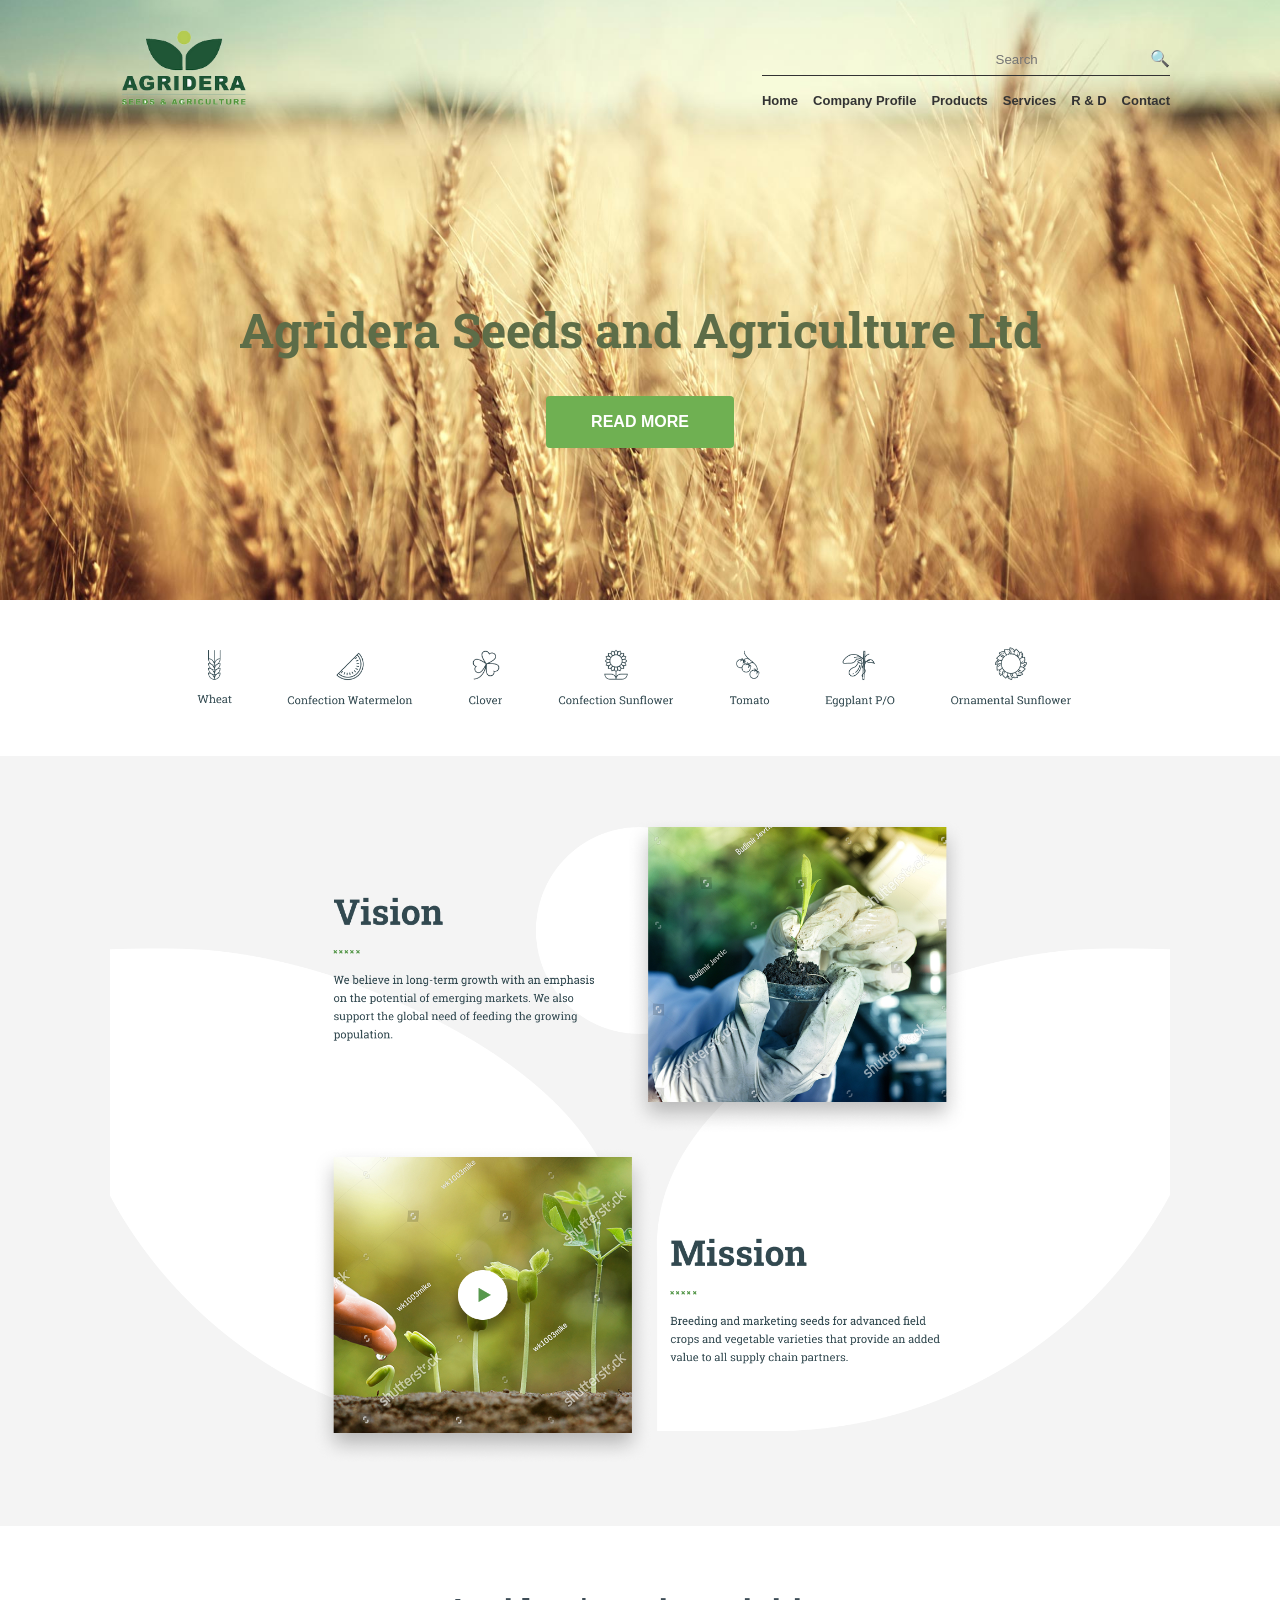
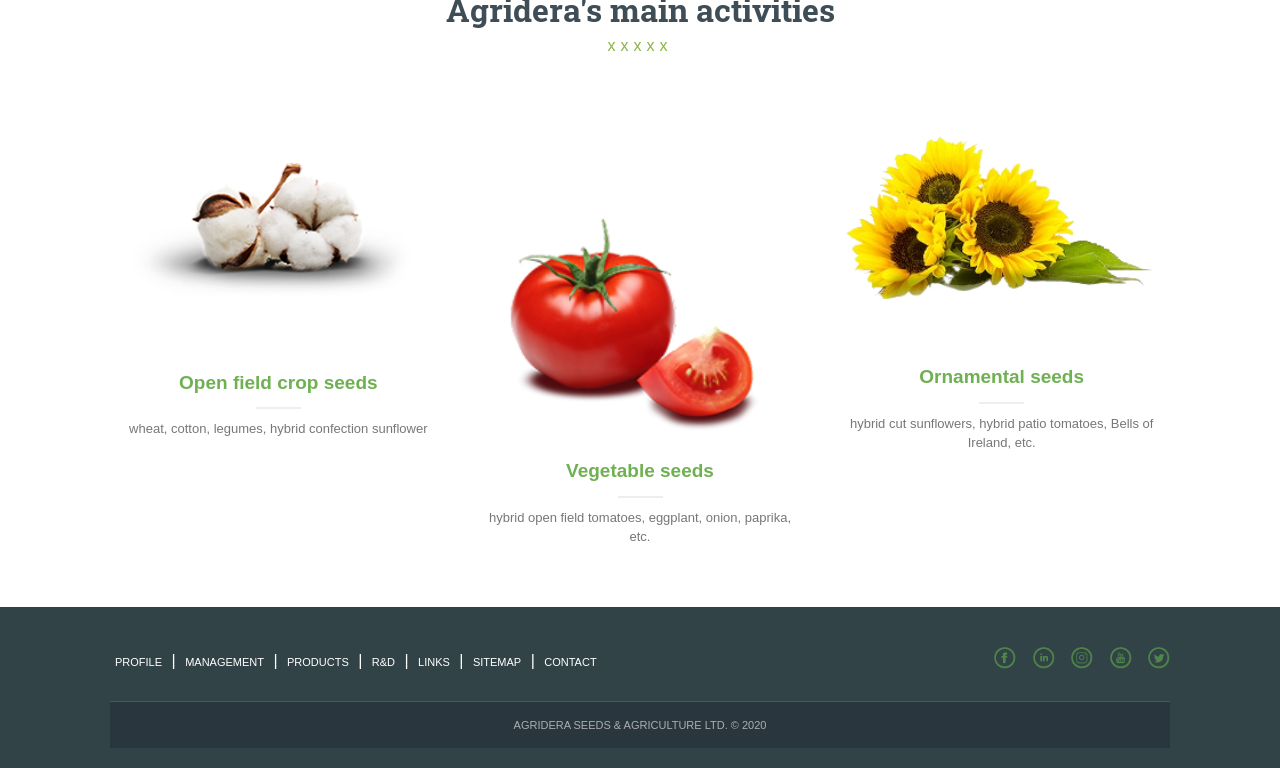
<file: index.html>
<!DOCTYPE html>
<html lang="uk">
<head>
    <meta charset="UTF-8">
    <meta name="viewport" content="width=320, initial-scale=1.0"/> 
    <title>Agridera Seeds & Agriculture Ltd</title>
    <link href="https://fonts.googleapis.com/css2?family=Roboto+Slab:wght@400;700&display=swap" rel="stylesheet">
    <link rel="stylesheet" href="style.css">
    <link rel="stylesheet" href="responsive.css"> 
</head>
<body>

    <section class="hero-section">
        <header class="site-header">
            <div class="container header-flex">
                <div class="logo">
                    <img src="Logo@2x.png" alt="Agridera Logo">
                </div>
                <div class="header-right">
                    <div class="search-box">
                        <input type="text" placeholder="Search">
                        <span class="search-icon">🔍</span>
                    </div>
                    <input type="checkbox" id="menu-toggle" style="display: none;">

    <label for="menu-toggle" class="mobile-menu-btn">
        <span></span>
        <span></span>
        <span></span>
    </label>
                    <nav class="main-nav">
                        <ul>
                            <li><a href="#">Home</a></li>
                            <li><a href="#">Company Profile</a></li>
                            <li><a href="tomato_all.html">Products</a></li>
                            <li><a href="#">Services</a></li>
                            <li><a href="#">R & D</a></li>
                            <li><a href="contact.html">Contact</a></li>
                        </ul>
                    </nav>
                </div>
            </div>
        </header>

        <div class="hero-content">
            <h1>Agridera Seeds and Agriculture Ltd</h1>
            <a href="#" class="btn-read-more">READ MORE</a>
        </div>
    </section>

    <section class="products-strip">
        <div class="container">
            <img src="Products.png" alt="Product Icons" class="full-img">
        </div>
    </section>

    <section class="mission-section">
        <div class="container">
            <img src="Vision Mission.png" alt="Vision & Mission" class="full-img">
        </div>
    </section>

    <section class="activities">
        <div class="container">
            <h2 class="section-title">Agridera's main activities</h2>
            <div class="dots">xxxxx</div>
            
            <div class="activity-grid">
                <div class="card">
                    <img src="image4.png" alt="Seeds" class="activity-img">
                    <h3>Open field crop seeds</h3>
                    <div class="card-line"></div>
                    <p>wheat, cotton, legumes, hybrid confection sunflower</p>
                </div>
                <div class="card">
                    <img src="image5.png" alt="Vegetables" class="activity-img">
                    <h3>Vegetable seeds</h3>
                    <div class="card-line"></div>
                    <p>hybrid open field tomatoes, eggplant, onion, paprika, etc.</p>
                </div>
                <div class="card">
                    <img src="image6.png" alt="Ornamental" class="activity-img">
                    <h3>Ornamental seeds</h3>
                    <div class="card-line"></div>
                    <p>hybrid cut sunflowers, hybrid patio tomatoes, Bells of Ireland, etc.</p>
                </div>
            </div>
        </div>
    </section>

    <footer class="main-footer">
        <div class="container">
            <div class="footer-top">
                <nav class="footer-nav">
                    <a href="#">PROFILE</a> | <a href="#">MANAGEMENT</a> | <a href="#">PRODUCTS</a> | 
                    <a href="#">R&D</a> | <a href="#">LINKS</a> | <a href="#">SITEMAP</a> | <a href="#">CONTACT</a>
                </nav>
                <div class="socials">
                    <img src="Ico_fb.png" alt="FB">
                    <img src="Ico_in.png" alt="LI">
                    <img src="Ico_inst.png" alt="IG">
                    <img src="Ico_tube.png" alt="YT">
                    <img src="Ico_tw.png" alt="TW">
                </div>
            </div>
            <div class="footer-bottom">
                AGRIDERA SEEDS & AGRICULTURE LTD. © 2020
            </div>
        </div>
    </footer>

</body>
</html>
</file>
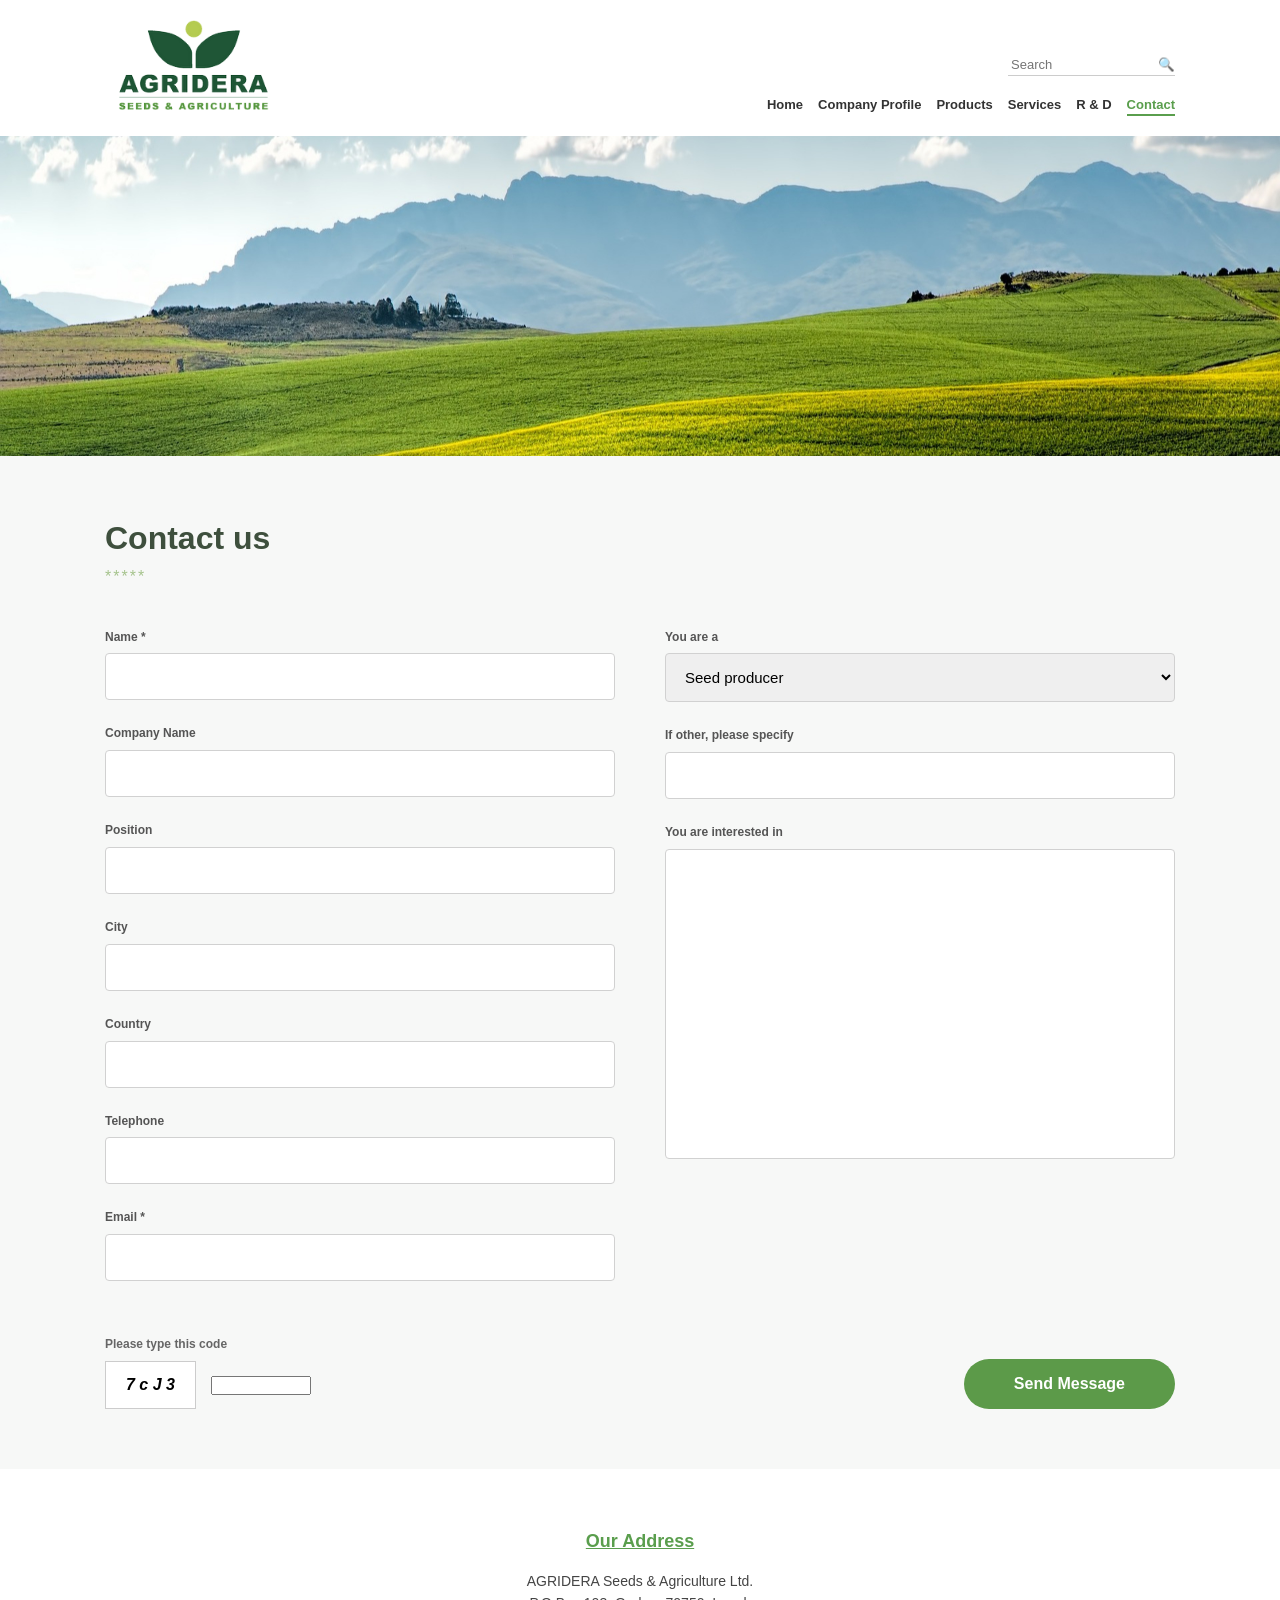
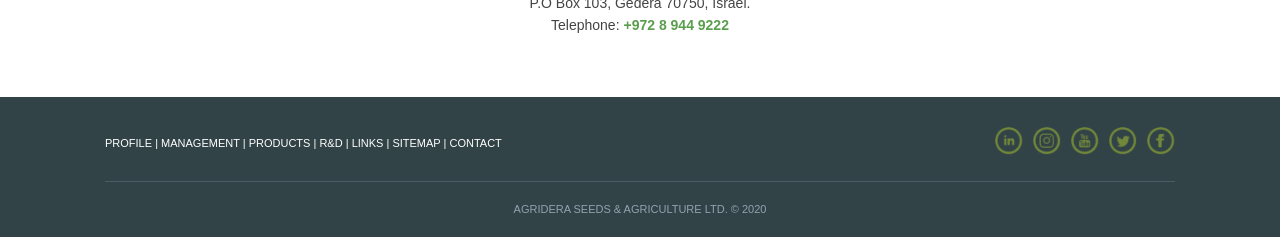
<file: contact.html>
<!DOCTYPE html>
<html lang="uk">
<head>
    <meta charset="UTF-8">
    <meta name="viewport" content="width=device-width, initial-scale=1.0">
    <title>AGRIDERA - Contact Us</title>
    <link rel="stylesheet" href="contact-style.css">
    <link rel="stylesheet" href="responsive.css">
</head>
<body>

    <header class="header">
        <div class="container header__inner">
            <div class="logo">
                <img src="Logo@2x.png" alt="AGRIDERA Logo">
            </div>
            <div class="header__right">
                <div class="search-box">
                    <input type="text" placeholder="Search" class="search-input">
                    <button class="search-btn">🔍</button>
                </div>
                <input type="checkbox" id="menu-toggle" style="display: none;">

    <label for="menu-toggle" class="mobile-menu-btn">
        <span></span>
        <span></span>
        <span></span>
    </label>
                <nav class="nav">
                    <a href="index.html" class="nav-link">Home</a>
                    <a href="#" class="nav-link">Company Profile</a>
                    <a href="tomato_all.html" class="nav-link">Products</a>
                    <a href="#" class="nav-link">Services</a>
                    <a href="#" class="nav-link">R & D</a>
                    <a href="#" class="nav-link nav-link--active">Contact</a>
                </nav>
            </div>
        </div>
    </header>

    <section class="banner">
        <img src="image 7.jpg" alt="Field Banner" class="banner-img">
    </section>

    <main class="form-section">
        <div class="container">
            <h1 class="page-title">Contact us</h1>
            <div class="divider">*****</div>

            <form class="contact-form">
                <div class="form-grid">
                    <div class="form-col">
                        <div class="form-group"><label>Name *</label><input type="text" required></div>
                        <div class="form-group"><label>Company Name</label><input type="text"></div>
                        <div class="form-group"><label>Position</label><input type="text"></div>
                        <div class="form-group"><label>City</label><input type="text"></div>
                        <div class="form-group"><label>Country</label><input type="text"></div>
                        <div class="form-group"><label>Telephone</label><input type="tel"></div>
                        <div class="form-group"><label>Email *</label><input type="email" required></div>
                    </div>

                    <div class="form-col">
                        <div class="form-group">
    <label>You are a</label>
    <select>
        <option value="seed-producer">Seed producer</option>
        <option value="distributor">Distributor</option>
        <option value="farmer">Farmer / Grower</option>
        <option value="researcher">Researcher</option>
        <option value="other">Other</option>
    </select>
</div>
                        <div class="form-group"><label>If other, please specify</label><input type="text"></div>
                        <div class="form-group textarea-group">
                            <label>You are interested in</label>
                            <textarea></textarea>
                        </div>
                    </div>
                </div>

                <div class="form-bottom">
                    <div class="captcha-box">
                        <label class="captcha-label">Please type this code</label>
                        <div class="captcha-row">
                            <span class="captcha-img">7 c J 3</span>
                            <input type="text" class="captcha-input">
                        </div>
                    </div>
                    <button type="submit" class="send-btn">Send Message</button>
                </div>
            </form>
        </div>
    </main>

    <section class="address-section-white">
        <div class="container">
            <h3 class="addr-title">Our Address</h3>
            <div class="address-text">
                <p>AGRIDERA Seeds & Agriculture Ltd.</p>
                <p>P.O Box 103, Gedera 70750, Israel.</p>
                <p>Telephone: <span class="green-text">+972 8 944 9222</span></p>
            </div>
        </div>
    </section>

    <footer class="main-footer">
        <div class="container footer__inner">
            <div class="footer-top">
                <nav class="footer-links">
                    <a href="#">PROFILE</a> | <a href="#">MANAGEMENT</a> | <a href="#">PRODUCTS</a> | 
                    <a href="#">R&D</a> | <a href="#">LINKS</a> | <a href="#">SITEMAP</a> | <a href="#">CONTACT</a>
                </nav>
                <div class="social-icons">
                    <a href="#" class="social-link"><img src="Ico_in.png" alt="LinkedIn"></a>
                    <a href="#" class="social-link"><img src="Ico_inst.png" alt="Instagram"></a>
                    <a href="#" class="social-link"><img src="Ico_tube.png" alt="YouTube"></a>
                    <a href="#" class="social-link"><img src="Ico_tw.png" alt="Twitter"></a>
                    <a href="#" class="social-link"><img src="Ico_fb.png" alt="Facebook"></a>
                </div>
            </div>
            <div class="footer-copy">
                AGRIDERA SEEDS & AGRICULTURE LTD. © 2020
            </div>
        </div>
    </footer>

</body>
</html>
</file>
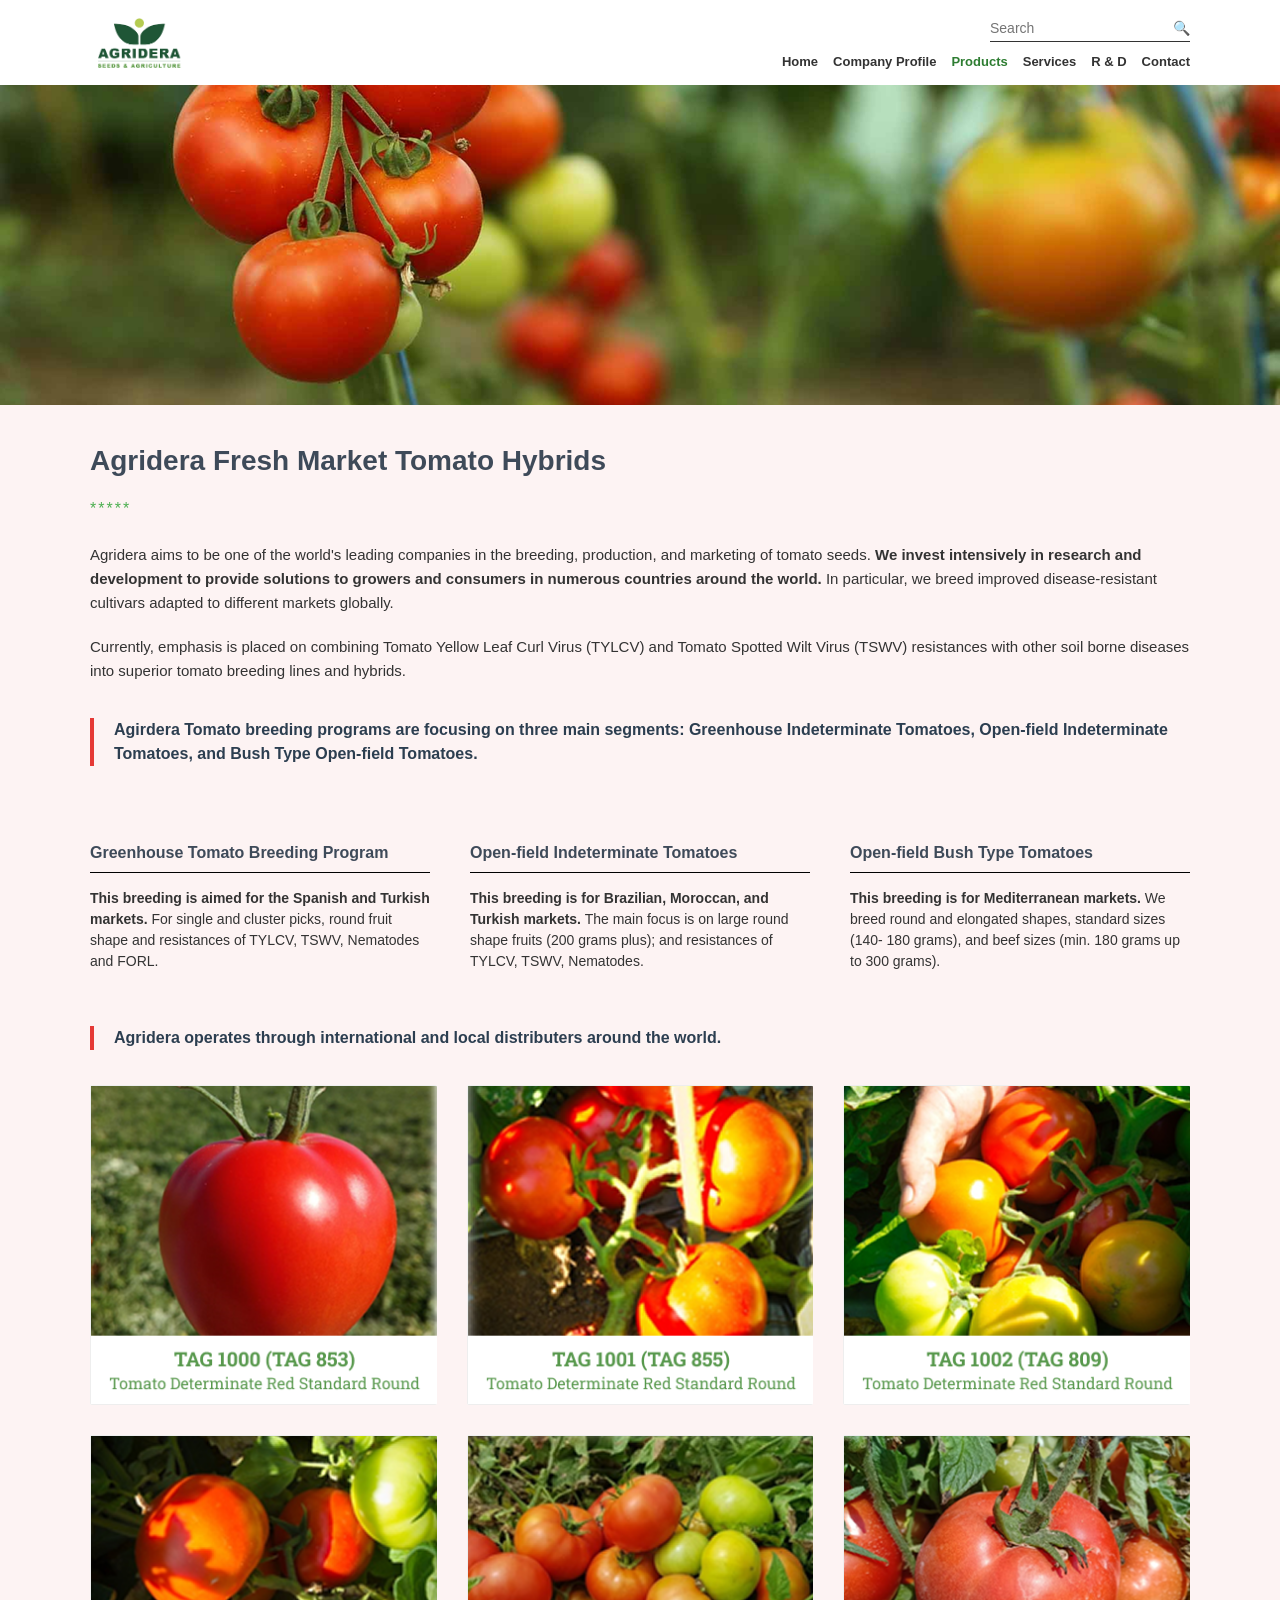
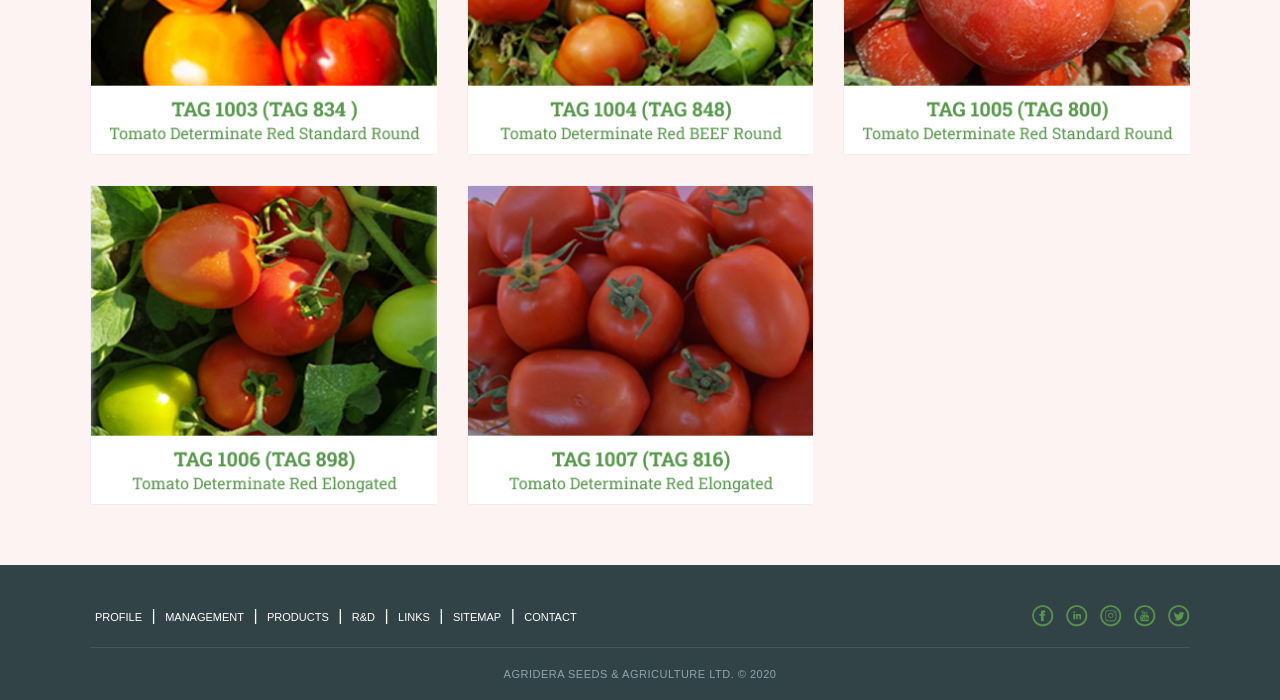
<file: tomato_all.html>
<!DOCTYPE html>
<html lang="uk">
<head>
    <meta charset="UTF-8">
    <meta name="viewport" content="width=320, initial-scale=1.0">
    <title>Agridera - Tomato All Hybrids</title>
    <link rel="stylesheet" href="main.css">
    <link rel="stylesheet" href="responsive.css">
</head>
<body>

    <header class="main-header">
        <div class="container header-flex">
            <img src="Logo@2x.png" alt="Agridera" class="logo-small">
            
            <div class="header-right">
                <div class="search-container">
                    <input type="text" placeholder="Search" class="search-input">
                    <span class="search-icon">🔍</span>
                </div>

                <input type="checkbox" id="menu-toggle" style="display: none;">
                <label for="menu-toggle" class="mobile-menu-btn">
                    <span></span>
                    <span></span>
                    <span></span>
                </label>

                <nav class="nav-menu-container">
                    <ul class="nav-menu">
                        <li><a href="index.html">Home</a></li>
                        <li><a href="#">Company Profile</a></li>
                        <li><a href="tomato_all.html" class="active">Products</a></li>
                        <li><a href="#">Services</a></li>
                        <li><a href="#">R & D</a></li>
                        <li><a href="contact.html">Contact</a></li>
                    </ul>
                </nav>
            </div>
        </div>
    </header>

    <div class="colored-wrapper">
        
        <div class="banner">
            <img src="image 7.png" alt="Tomato Banner">
        </div>

        <main class="container">
            <section class="content-intro">
                <h1>Agridera Fresh Market Tomato Hybrids</h1>
                <div class="stars">*****</div>
                
                <div class="description">
                    <p>Agridera aims to be one of the world's leading companies in the breeding, production, and marketing of tomato seeds. <b>We invest intensively in research and development to provide solutions to growers and consumers in numerous countries around the world.</b> In particular, we breed improved disease-resistant cultivars adapted to different markets globally.</p>
                    <p>Currently, emphasis is placed on combining Tomato Yellow Leaf Curl Virus (TYLCV) and Tomato Spotted Wilt Virus (TSWV) resistances with other soil borne diseases into superior tomato breeding lines and hybrids.</p>
                </div>
                
                <div class="red-sidebar-accent">
                    Agirdera Tomato breeding programs are focusing on three main segments: Greenhouse Indeterminate Tomatoes, Open-field Indeterminate Tomatoes, and Bush Type Open-field Tomatoes.
                </div>
            </section>

            <section class="breeding-programs">
                <div class="program-col">
                    <h3>Greenhouse Tomato Breeding Program</h3>
                    <p><b>This breeding is aimed for the Spanish and Turkish markets.</b> For single and cluster picks, round fruit shape and resistances of TYLCV, TSWV, Nematodes and FORL.</p>
                </div>
                <div class="program-col">
                    <h3>Open-field Indeterminate Tomatoes</h3>
                    <p><b>This breeding is for Brazilian, Moroccan, and Turkish markets.</b> The main focus is on large round shape fruits (200 grams plus); and resistances of TYLCV, TSWV, Nematodes.</p>
                </div>
                <div class="program-col">
                    <h3>Open-field Bush Type Tomatoes</h3>
                    <p><b>This breeding is for Mediterranean markets.</b> We breed round and elongated shapes, standard sizes (140- 180 grams), and beef sizes (min. 180 grams up to 300 grams).</p>
                </div>
            </section>

            <div class="red-sidebar-accent">
                Agridera operates through international and local distributers around the world.
            </div>

            <section class="hybrids-grid">
                <a href="Tomato_one.html" class="hybrid-item"><img src="Group 9.png" alt="TAG 1000"></a>
                <a href="Tomato_one.html" class="hybrid-item"><img src="Group 10.png" alt="TAG 1001"></a>
                <a href="Tomato_one.html" class="hybrid-item"><img src="Group 11.png" alt="TAG 1002"></a>
                <a href="Tomato_one.html" class="hybrid-item"><img src="Group 12.png" alt="TAG 1003"></a>
                <a href="Tomato_one.html" class="hybrid-item"><img src="Group 13.png" alt="TAG 1004"></a>
                <a href="Tomato_one.html" class="hybrid-item"><img src="Group 14.png" alt="TAG 1005"></a>
                <a href="Tomato_one.html" class="hybrid-item"><img src="Group 15.png" alt="TAG 1006"></a>
                <a href="Tomato_one.html" class="hybrid-item"><img src="Group 16.png" alt="TAG 1007"></a>
            </section>
        </main>

        <footer class="main-footer">
            <div class="container">
                <div class="footer-top">
                    <nav class="footer-nav">
                        <a href="#">PROFILE</a> | <a href="#">MANAGEMENT</a> | <a href="#">PRODUCTS</a> |
                        <a href="#">R&D</a> | <a href="#">LINKS</a> | <a href="#">SITEMAP</a> | <a href="#">CONTACT</a>
                    </nav>
                    <div class="social-icons">
                        <img src="Ico_fb.png" alt="FB">
                        <img src="Ico_in.png" alt="LI">
                        <img src="Ico_inst.png" alt="IG">
                        <img src="Ico_tube.png" alt="YT">
                        <img src="Ico_tw.png" alt="TW">
                    </div>
                </div>
                <div class="footer-copyright">
                    AGRIDERA SEEDS & AGRICULTURE LTD. © 2020
                </div>
            </div>
        </footer>
    </div>

</body>
</html>
</file>
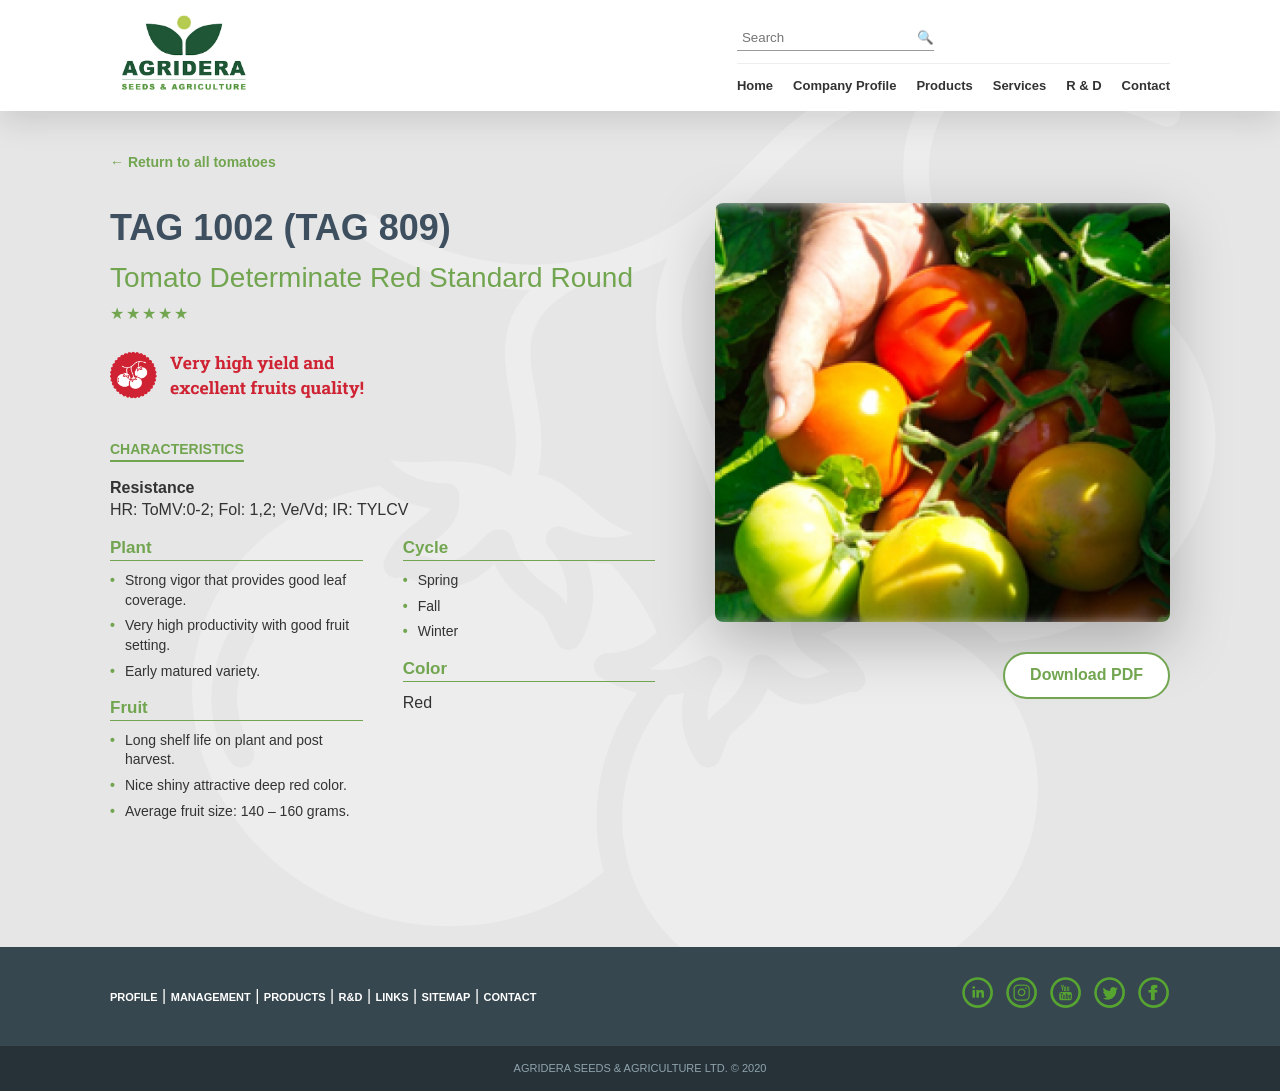
<file: Tomato_one.html>
<!DOCTYPE html>
<html lang="uk">
<head>
    <meta charset="UTF-8">
    <meta name="viewport" content="width=device-width, initial-scale=1.0">
    <title>AGRIDERA - Tomato TAG 1002</title>
    <link rel="stylesheet" href="tomato-product.css">
    <link rel="stylesheet" href="responsive.css">
</head>
<body>

    <header class="site-header">
        <div class="container header-top">
            <a href="#"><img src="Logo@2x.png" alt="Agridera" class="main-logo"></a>
            <div class="header-right">
                <div class="search-box">
                    <input type="text" id="searchInput" placeholder="Search">
                    <button class="search-btn" onclick="alert('Пошук...')">🔍</button>
                </div>
                <input type="checkbox" id="menu-toggle" style="display: none;">

    <label for="menu-toggle" class="mobile-menu-btn">
        <span></span>
        <span></span>
        <span></span>
    </label>
                <nav class="navigation">
                    <ul>
                        <li><a href="index.html">Home</a></li>
                        <li><a href="#">Company Profile</a></li>
                        <li><a href="tomato_all.html">Products</a></li>
                        <li><a href="#">Services</a></li>
                        <li><a href="#">R & D</a></li>
                        <li><a href="contact.html">Contact</a></li>
                    </ul>
                </nav>
            </div>
        </div>
    </header>

    <main class="product-page">
        <div class="watermark-bg">
            <img src="Union.png" alt="Watermark">
        </div>

        <div class="container content-inner">
            <a href="tomato_all.html" class="back-link">← Return to all tomatoes</a>
            
            <div class="product-grid">
                <div class="text-info">
                    <h1 class="prod-title">TAG 1002 (TAG 809)</h1>
                    <h2 class="prod-subtitle">Tomato Determinate Red Standard Round</h2>
                    <div class="stars">★★★★★</div>

                    <div class="yield-promo">
                        <img src="Group 18.png" alt="Icon" class="yield-icon">
                    </div>

                    <div class="specs-section">
                        <h3 class="green-label">CHARACTERISTICS</h3>
                        <p class="resistance-text"><strong>Resistance</strong><br>
                        HR: ToMV:0-2; Fol: 1,2; Ve/Vd; IR: TYLCV</p>

                        <div class="columns-container">
                            <div class="col">
                                <h4 class="col-title">Plant</h4>
                                <ul class="list">
                                    <li>Strong vigor that provides good leaf coverage.</li>
                                    <li>Very high productivity with good fruit setting.</li>
                                    <li>Early matured variety.</li>
                                </ul>
                                <h4 class="col-title">Fruit</h4>
                                <ul class="list">
                                    <li>Long shelf life on plant and post harvest.</li>
                                    <li>Nice shiny attractive deep red color.</li>
                                    <li>Average fruit size: 140 – 160 grams.</li>
                                </ul>
                            </div>
                            <div class="col">
                                <h4 class="col-title">Cycle</h4>
                                <ul class="list">
                                    <li>Spring</li>
                                    <li>Fall</li>
                                    <li>Winter</li>
                                </ul>
                                <h4 class="col-title">Color</h4>
                                <p class="simple-text">Red</p>
                            </div>
                        </div>
                    </div>
                </div>

                <div class="visual-info">
                    <div class="image-shadow-wrapper">
                        <img src="image 3.jpg" alt="Tomato Photo" class="main-photo">
                    </div>
                    <div class="btn-wrap">
                        <a href="image 3.jpg" download class="pdf-button">
                             Download PDF
                        </a>
                    </div>
                </div>
            </div>
        </div>
    </main>

    <footer class="site-footer">
        <div class="footer-main">
            <div class="container footer-flex">
                <div class="footer-links">
                    <a href="#">PROFILE</a> | <a href="#">MANAGEMENT</a> | <a href="#">PRODUCTS</a> | 
                    <a href="#">R&D</a> | <a href="#">LINKS</a> | <a href="#">SITEMAP</a> | <a href="#">CONTACT</a>
                </div>
                
                <div class="footer-socials">
                    <a href="https://linkedin.com" target="_blank"><img src="Ico_in.png" alt="LI" class="green-icon"></a>
                    <a href="https://instagram.com" target="_blank"><img src="Ico_inst.png" alt="IG" class="green-icon"></a>
                    <a href="https://youtube.com" target="_blank"><img src="Ico_tube.png" alt="YT" class="green-icon"></a>
                    <a href="https://twitter.com" target="_blank"><img src="Ico_tw.png" alt="TW" class="green-icon"></a>
                    <a href="https://facebook.com" target="_blank"><img src="Ico_fb.png" alt="FB" class="green-icon"></a>
                </div>
            </div>
        </div>
        <div class="footer-copy">
            <div class="container">AGRIDERA SEEDS & AGRICULTURE LTD. © 2020</div>
        </div>
    </footer>

</body>
</html>
</file>
<file: style.css>
/* Обнулення */
* { box-sizing: border-box; margin: 0; padding: 0; }
body { font-family: Arial, sans-serif; line-height: 1.5; color: #333; }
.container { max-width: 1100px; margin: 0 auto; padding: 0 20px; }
.full-img { width: 100%; display: block; }

/* БАНЕР З ПШЕНИЦЕЮ */
.hero-section {
    width: 100%;
    height: 600px;
    background: url('image.png') no-repeat center center;
    background-size: cover;
    display: flex;
    flex-direction: column;
}

/* ШАПКА */
.site-header { padding: 30px 0; }
.header-flex { display: flex; justify-content: space-between; align-items: flex-end; }
.logo img { height: 75px; }

.header-right { text-align: right; }
.search-box { border-bottom: 1px solid #333; margin-bottom: 12px; padding-bottom: 4px; }
.search-box input { background: transparent; border: none; outline: none; width: 150px; }

.main-nav ul { list-style: none; display: flex; gap: 15px; }
.main-nav a { text-decoration: none; color: #333; font-weight: bold; font-size: 13px; }

/* ТЕКСТ ТА КНОПКА */
.hero-content {
    flex-grow: 1;
    display: flex;
    flex-direction: column;
    justify-content: center;
    align-items: center;
    text-align: center;
}
.hero-content h1 {
    font-family: 'Roboto Slab', serif;
    font-size: 48px;
    color: #5d6d48;
    margin-bottom: 30px;
}
.btn-read-more {
    background: #6fb052;
    color: white;
    padding: 14px 45px;
    text-decoration: none;
    font-weight: bold;
    border-radius: 4px;
    transition: background 0.3s;
}
.btn-read-more:hover { background: #5a9143; }

/* СЕКЦІЇ */
.products-strip { background: #fff; padding: 25px 0; }
.mission-section { background: #f4f4f4; padding: 60px 0; }

/* ACTIVITIES GRID */
.activities { padding: 60px 0; text-align: center; }
.section-title { font-family: 'Roboto Slab', serif; color: #3e4d56; font-size: 32px; }
.dots { color: #8ab34a; letter-spacing: 5px; margin-bottom: 40px; }

.activity-grid { 
    display: flex; 
    justify-content: space-between; 
    gap: 25px; 
}
.card { flex: 1; text-align: center; }
.activity-img { width: 100%; height: auto; margin-bottom: 15px; }
.card h3 { color: #6fb052; font-size: 19px; margin-bottom: 10px; }
.card-line { width: 45px; height: 2px; background: #eee; margin: 0 auto 10px; }
.card p { font-size: 13px; color: #777; padding: 0 10px; }

/* ФУТЕР */
.main-footer { background: #334148; color: white; padding-top: 40px; }
.footer-top { 
    display: flex; 
    justify-content: space-between; 
    align-items: center; 
    padding-bottom: 25px; 
    border-bottom: 1px solid #4a575d; 
}
.footer-nav a { color: white; text-decoration: none; font-size: 11px; margin: 0 5px; }
.socials img { height: 22px; margin-left: 12px; cursor: pointer; opacity: 0.8; }
.socials img:hover { opacity: 1; }

.footer-bottom { 
    background: #2a363d; 
    padding: 15px 0; 
    text-align: center; 
    font-size: 11px; 
    color: rgba(255,255,255,0.6);
}
</file>
<file: responsive.css>
/* --- RESPONSIVE.CSS --- */

/* Планшети (iPad) та малі екрани */
@media (max-width: 1024px) {
    
    /* 1. Виправляємо логотип (більше не гігантський) */
    .logo-small, .main-logo, .logo img {
        max-width: 180px !important;
        height: auto !important;
    }

    /* 2. Контейнери: забезпечуємо читабельність без масштабування */
    .container {
        width: 100%;
        max-width: 100%;
        padding: 0 20px;
        box-sizing: border-box;
    }

    .header-flex {
        display: flex;
        flex-direction: row;
        justify-content: space-between;
        align-items: center;
        flex-wrap: wrap;
    }

    /* 3. Навігація та Бургер */
    .nav-menu-container {
        display: none; /* Ховаємо до кліку */
        width: 100%;
        background-color: #ffffff;
        order: 3; 
        margin-top: 15px;
        border-top: 2px solid #79b51c;
    }

    /* Показуємо меню при активному стані (через JS або чекбокс) */
    .nav-menu-container.active, 
    #menu-toggle:checked ~ .nav-menu-container {
        display: block !important;
    }

    .nav-menu {
        flex-direction: column;
        gap: 0;
    }

    .nav-menu li {
        width: 100%;
        text-align: center;
        border-bottom: 1px solid #eee;
    }

    .nav-menu li a {
        display: block;
        padding: 15px;
        font-size: 16px; /* Читабельний розмір для iPad */
    }

    /* 4. Текст: покращуємо читабельність */
    h1 {
        font-size: 22px !important;
        line-height: 1.3;
        text-align: center;
    }

    .description, .description p {
        font-size: 16px !important;
        line-height: 1.6;
        text-align: center;
    }

    /* 5. Сітка товарів: по 2 в ряд на iPad */
    .hybrids-grid {
        display: grid !important;
        grid-template-columns: repeat(2, 1fr) !important;
        gap: 20px !important;
    }

    .hybrid-item {
        width: 100% !important;
    }
}

/* Десктопи (1280px) — Фікс білого рядка під футером */
@media (min-width: 1280px) {
    body {
        margin: 0;
        padding: 0;
        min-height: 100vh;
        display: flex;
        flex-direction: column;
    }

    main {
        flex: 1; /* Виштовхує футер донизу */
    }

    .main-footer {
        margin-bottom: 0 !important;
        padding-bottom: 20px;
        background-color: #324348; /* Колір з вашого макета */
    }
}

/* Мобільні телефони */
@media (max-width: 480px) {
    /* Логотип ще трохи менший */
    .logo-small {
        max-width: 140px !important;
    }

    /* Товари по одному в ряд */
    .hybrids-grid {
        grid-template-columns: 1fr !important;
    }

    .search-container {
        width: 100%;
        margin-top: 10px;
    }

    /* Соцмережі у футері — робимо зелені іконки видимими */
    .social-icons img {
        width: 35px;
        height: 35px;
        filter: none !important; /* Повертаємо оригінальний зелений колір */
    }
    
    .footer-top {
        flex-direction: column;
        gap: 15px;
    }
}
</file>
<file: contact-style.css>
/* Основні налаштування */
* { box-sizing: border-box; margin: 0; padding: 0; }
body { font-family: Arial, sans-serif; background-color: #fff; line-height: 1.4; }
.container { max-width: 1100px; margin: 0 auto; padding: 0 15px; } /* Трохи розширив контейнер */

/* Header */
.header { padding: 20px 0; background: #fff; }
.header__inner { display: flex; justify-content: space-between; align-items: flex-end; }
.logo img { max-width: 180px; }
.header__right { display: flex; flex-direction: column; align-items: flex-end; gap: 10px; }
.search-box { border-bottom: 1px solid #ccc; display: flex; }
.search-input { border: none; outline: none; padding: 3px; font-size: 13px; width: 150px; }
.search-btn { background: none; border: none; cursor: pointer; }
.nav { display: flex; gap: 15px; }
.nav-link { text-decoration: none; color: #333; font-weight: bold; font-size: 13px; transition: 0.3s; }
.nav-link:hover { color: #5a9e4d; }
.nav-link--active { color: #5a9e4d; border-bottom: 2px solid #5a9e4d; }

/* Banner */
.banner-img { width: 100%; display: block; }

/* Form Section */
.form-section { background-color: #f7f8f7; padding: 60px 0; animation: fadeIn 1s ease-in; } /* Збільшив відступ секції */
.page-title { color: #3e4f3d; font-size: 32px; margin-bottom: 5px; }
.divider { color: #a5c38c; margin-bottom: 40px; letter-spacing: 2px; }

/* СІТКА ТА ПОЛЯ - ТУТ ОСНОВНІ ЗМІНИ */
.form-grid { 
    display: grid; 
    grid-template-columns: 1fr 1fr; 
    gap: 50px; /* Збільшив відстань між колонками */
}

.form-group {
    margin-bottom: 25px; /* Збільшив відстань між полями вниз */
}

.form-group label { 
    display: block; 
    font-size: 12px; 
    font-weight: bold; 
    color: #555; 
    margin-bottom: 8px; /* Більше простору над інпутом */
}

.form-group input, 
.form-group select, 
.form-group textarea {
    width: 100%; 
    padding: 14px 15px; /* Зробив поля значно ширшими (вищими) */
    border: 1px solid #d1d1d1; 
    border-radius: 4px; 
    font-size: 15px;
    transition: border-color 0.3s, box-shadow 0.3s;
}

.form-group input:focus, .form-group textarea:focus { 
    border-color: #5a9e4d; outline: none; box-shadow: 0 0 5px rgba(90, 158, 77, 0.2); 
}

.textarea-group textarea { 
    height: 310px; /* Збільшив висоту, щоб відповідала новій висоті лівої колонки */
    resize: none; 
}

/* Капча та Кнопка */
.form-bottom { display: flex; justify-content: space-between; align-items: flex-end; margin-top: 30px; }
.captcha-label { font-size: 12px; font-weight: bold; color: #666; display: block; margin-bottom: 8px; }
.captcha-row { display: flex; align-items: center; }
.captcha-img { 
    background: #fff; 
    padding: 12px 20px; 
    font-weight: bold; 
    border: 1px solid #ccc; 
    font-style: italic; 
    display: inline-block; 
}
.captcha-input { width: 100px !important; margin-left: 15px; }

.send-btn {
    background-color: #5c9a49; color: white; border: none; padding: 16px 50px; 
    border-radius: 30px; font-weight: bold; cursor: pointer; font-size: 16px;
    transition: transform 0.2s, background-color 0.3s;
}
.send-btn:hover { background-color: #4a843f; transform: scale(1.05); }

/* Решта стилів (Address, Footer) */
.address-section-white { background-color: #fff; padding: 60px 0; text-align: center; }
.addr-title { color: #5a9e4d; text-decoration: underline; margin-bottom: 15px; font-size: 18px; }
.address-text p { font-size: 14px; line-height: 1.6; color: #444; }
.green-text { color: #5a9e4d; font-weight: bold; }

.main-footer { background-color: #34444c; color: #fff; padding: 30px 0 20px 0; }
.footer-top { display: flex; justify-content: space-between; align-items: center; border-bottom: 1px solid #4a5d66; padding-bottom: 20px; }
.footer-links { font-size: 11px; }
.footer-links a { color: #fff; text-decoration: none; transition: 0.3s; }
.footer-links a:hover { color: #a5c38c; }

.social-icons { display: flex; gap: 10px; }
.social-link img { 
    width: 28px; 
    filter: invert(52%) sepia(13%) saturate(1831%) hue-rotate(65deg) brightness(95%) contrast(85%);
    transition: 0.3s; 
}
.social-link:hover img { transform: translateY(-5px) scale(1.1); filter: brightness(1.1); }
.footer-copy { text-align: center; font-size: 11px; color: #90a4ae; margin-top: 20px; }

@keyframes fadeIn { from { opacity: 0; transform: translateY(20px); } to { opacity: 1; transform: translateY(0); } }
</file>
<file: main.css>
/* =========================================
   ОСНОВНІ СТИЛІ 
   ========================================= */
body {
    margin: 0;
    font-family: 'Helvetica', Arial, sans-serif;
    color: #333;
    background-color: #ffffff;
}

.container {
    max-width: 1100px;
    margin: 0 auto;
    padding: 0 20px;
}

/* =========================================
   ШАПКА (БІЛА)
   ========================================= */
.main-header {
    background-color: #ffffff;
    padding: 15px 0;
}

.header-flex {
    display: flex;
    justify-content: space-between;
    align-items: center;
}

.logo-small {
    height: 50px;
    width: auto;
}

/* Пошук */
.search-container {
    display: flex;
    align-items: center;
    border-bottom: 1px solid #333;
    width: 200px;
    margin-left: auto;
    margin-bottom: 10px;
}

.search-input {
    border: none;
    outline: none;
    background: transparent;
    padding: 5px 0;
    width: 100%;
    font-size: 14px;
}

.search-icon {
    font-size: 14px;
    cursor: pointer;
}

.nav-menu {
    display: flex;
    list-style: none;
    gap: 15px;
    padding: 0;
    margin: 0;
}

.nav-menu a {
    text-decoration: none;
    color: #333;
    font-weight: bold;
    font-size: 13px;
    transition: color 0.3s ease;
}

.nav-menu a:hover,
.nav-menu a.active { 
    color: #2e7d32; 
}

/* =========================================
   КОЛЬОРОВА ОБЛАСТЬ ТА КОНТЕНТ
   ========================================= */
.colored-wrapper {
    background-color: #fdf3f3; /* Ніжний рожево-сірий фон */
}

.banner img {
    width: 100%;
    display: block;
}

.content-intro h1 { 
    color: #3e4a59; 
    font-size: 28px; 
    margin-top: 40px; 
}

.stars { 
    color: #4caf50; 
    letter-spacing: 2px; 
    margin-bottom: 25px; 
}

.description p { 
    line-height: 1.6; 
    margin-bottom: 20px; 
    font-size: 15px; 
}

.red-sidebar-accent {
    border-left: 4px solid #e53935;
    padding-left: 20px;
    margin: 35px 0;
    font-weight: bold;
    color: #2c3e50;
    line-height: 1.5;
}

/* Колонки програм */
.breeding-programs {
    display: flex;
    gap: 40px;
    margin: 40px 0;
}

.program-col { flex: 1; }

.program-col h3 {
    font-size: 16px;
    color: #3e4a59;
    border-bottom: 1px solid #000;
    padding-bottom: 10px;
    margin-bottom: 15px;
    min-height: 40px;
    display: flex;
    align-items: flex-end;
}

.program-col p { 
    font-size: 14px; 
    line-height: 1.5; 
}

/* =========================================
   СІТКА ТОВАРІВ (КНОПКИ З АНІМАЦІЄЮ)
   ========================================= */
.hybrids-grid {
    display: grid;
    grid-template-columns: repeat(3, 1fr);
    gap: 30px;
    padding-bottom: 60px;
}

.hybrid-item {
    display: block;
    text-decoration: none; /* Для <a> */
    background: #ffffff;
    transition: all 0.4s cubic-bezier(0.165, 0.84, 0.44, 1); /* Плавний інерційний рух */
    position: relative;
    border-radius: 2px;
    overflow: hidden;
    cursor: pointer;
}

.hybrid-item img {
    width: 100%;
    display: block;
    border: 1px solid #eee;
    transition: transform 0.6s ease, filter 0.4s ease;
}

/* Ефекти при наведенні (Hover) */
.hybrid-item:hover {
    transform: translateY(-8px); /* Піднімаємо кнопку */
    box-shadow: 0 12px 24px rgba(0, 0, 0, 0.15); /* Додаємо тінь */
    z-index: 2;
}

.hybrid-item:hover img {
    transform: scale(1.05); /* Легкий зум зображення */
    filter: brightness(1.05); /* Трішки яскравіше */
    border-color: #2e7d32; /* Рамка стає зеленою */
}

/* Ефект при натисканні (Active) */
.hybrid-item:active {
    transform: translateY(-2px) scale(0.98); /* Вдавлюємо кнопку */
    box-shadow: 0 4px 8px rgba(0, 0, 0, 0.1);
    transition: all 0.1s ease;
}

/* =========================================
   ФУТЕР
   ========================================= */
.main-footer {
    background-color: #37474f;
    color: #fff;
    padding: 40px 0 20px;
}

.footer-top {
    display: flex;
    justify-content: space-between;
    align-items: center;
    border-bottom: 1px solid rgba(255,255,255,0.1);
    padding-bottom: 20px;
}

.footer-nav a { 
    color: #fff; 
    text-decoration: none; 
    font-size: 11px;
    margin: 0 5px;
    transition: opacity 0.3s;
}

.footer-nav a:hover {
    opacity: 0.7;
}

.social-icons { 
    display: flex; 
    gap: 12px; 
}

.social-icons img { 
    width: 22px; 
    height: 22px; 
    cursor: pointer; 
    transition: transform 0.3s ease;
}

.social-icons img:hover {
    transform: rotate(10deg) scale(1.2);
}

.footer-copyright {
    text-align: center;
    padding-top: 20px;
    font-size: 11px;
    color: #90a4ae;
    letter-spacing: 0.5px;
}

/* =========================================
   АДАПТИВНІСТЬ
   ========================================= */
@media (max-width: 768px) {
    .breeding-programs { flex-direction: column; }
    .hybrids-grid { grid-template-columns: repeat(2, 1fr); }
    .header-flex { flex-direction: column; gap: 15px; }
}

@media (max-width: 480px) {
    .hybrids-grid { grid-template-columns: 1fr; }
    .search-container { width: 100%; }
}
</file>
<file: tomato-product.css>
/* Базові стилі */
* { box-sizing: border-box; margin: 0; padding: 0; }
body { font-family: 'Arial', sans-serif; color: #333; line-height: 1.4; background: #fff; }
.container { max-width: 1100px; margin: 0 auto; padding: 0 20px; }

/* Хедер з тінню */
.site-header { 
    background: #ffffff; 
    padding: 15px 0; 
    position: relative; 
    z-index: 100; 
    box-shadow: 0 10px 30px rgba(0, 0, 0, 0.12); 
}
.header-top { display: flex; justify-content: space-between; align-items: flex-end; }
.main-logo { height: 75px; }
.search-box { border-bottom: 1px solid #999; display: inline-flex; align-items: center; margin-bottom: 12px; }
.search-box input { border: none; outline: none; padding: 5px; width: 180px; background: transparent; }
.search-btn { background: none; border: none; cursor: pointer; }
.navigation ul { list-style: none; display: flex; gap: 20px; border-top: 1px solid #eee; padding-top: 10px; }
.navigation a { text-decoration: none; color: #333; font-weight: bold; font-size: 13px; transition: 0.3s; }
.navigation a:hover { color: #72a550; }

/* Фон та Водяний знак */
.product-page { 
    position: relative; 
    background-color: #e6e6e6; /* Сіріший фон для видимості знака */
    padding: 40px 0 120px; 
    overflow: hidden; 
}
.watermark-bg {
    position: absolute;
    top: 50%; left: 55%;
    transform: translate(-50%, -50%);
    width: 80%; z-index: 1; 
    opacity: 0.35; pointer-events: none;
}
.watermark-bg img { width: 100%; height: auto; }
.content-inner { position: relative; z-index: 10; }

/* Кнопка повернення (Зелена) */
.back-link { 
    color: #72a550; 
    text-decoration: none; 
    font-size: 14px; 
    font-weight: bold; 
    margin-bottom: 30px; 
    display: inline-block; 
    transition: 0.3s ease;
}
.back-link:hover { 
    color: #5a843f; 
    transform: translateX(-5px); 
}

/* Контент та характеристики */
.product-grid { display: grid; grid-template-columns: 1.2fr 1fr; gap: 60px; }
.prod-title { font-size: 36px; color: #3e4f5f; font-weight: bold; }
.prod-subtitle { font-size: 28px; color: #72a550; font-weight: normal; margin: 5px 0; }
.stars { color: #72a550; margin-bottom: 25px; letter-spacing: 2px; }

.yield-promo { display: flex; align-items: center; gap: 15px; margin-bottom: 40px; }
.yield-icon { height: 50px; }
.yield-text { color: #cc3333; font-weight: bold; font-size: 20px; }

.green-label { color: #72a550; font-size: 14px; border-bottom: 2px solid #72a550; width: fit-content; margin-bottom: 15px; }
.columns-container { display: grid; grid-template-columns: 1fr 1fr; gap: 40px; }
.col-title { color: #72a550; border-bottom: 1px solid #72a550; margin: 15px 0 10px; font-size: 17px; }
.list { list-style: none; font-size: 14px; }
.list li { position: relative; padding-left: 15px; margin-bottom: 6px; }
.list li::before { content: "•"; color: #72a550; position: absolute; left: 0; font-weight: bold; }

/* Фото та Кнопка PDF */
.image-shadow-wrapper {
    box-shadow: 0 20px 60px rgba(0, 0, 0, 0.25); 
    border-radius: 8px; overflow: hidden; background: #fff;
}
.main-photo { width: 100%; display: block; }
.btn-wrap { text-align: right; margin-top: 30px; }
.pdf-button { 
    display: inline-flex; align-items: center; gap: 10px; border: 2px solid #72a550; 
    color: #72a550; padding: 10px 25px; border-radius: 30px; text-decoration: none; 
    font-weight: bold; background: #fff; transition: 0.3s;
}
.pdf-button:hover { background: #72a550; color: #fff; }

/* Футер та Соцмережі */
.site-footer { position: relative; z-index: 110; }
.footer-main { background-color: #37474f; padding: 30px 0; color: #fff; }
.footer-flex { display: flex; justify-content: space-between; align-items: center; }
.footer-links a { color: #fff; text-decoration: none; font-size: 11px; font-weight: bold; }
.footer-socials { display: flex; gap: 12px; }
.footer-socials a:hover { transform: scale(1.1); transition: 0.3s; }
.green-icon { 
    height: 32px; 
    filter: invert(48%) sepia(79%) saturate(402%) hue-rotate(55deg) brightness(95%) contrast(88%); 
}
.footer-copy { background-color: #263238; color: #90a4ae; padding: 15px 0; text-align: center; font-size: 11px; }
</file>
